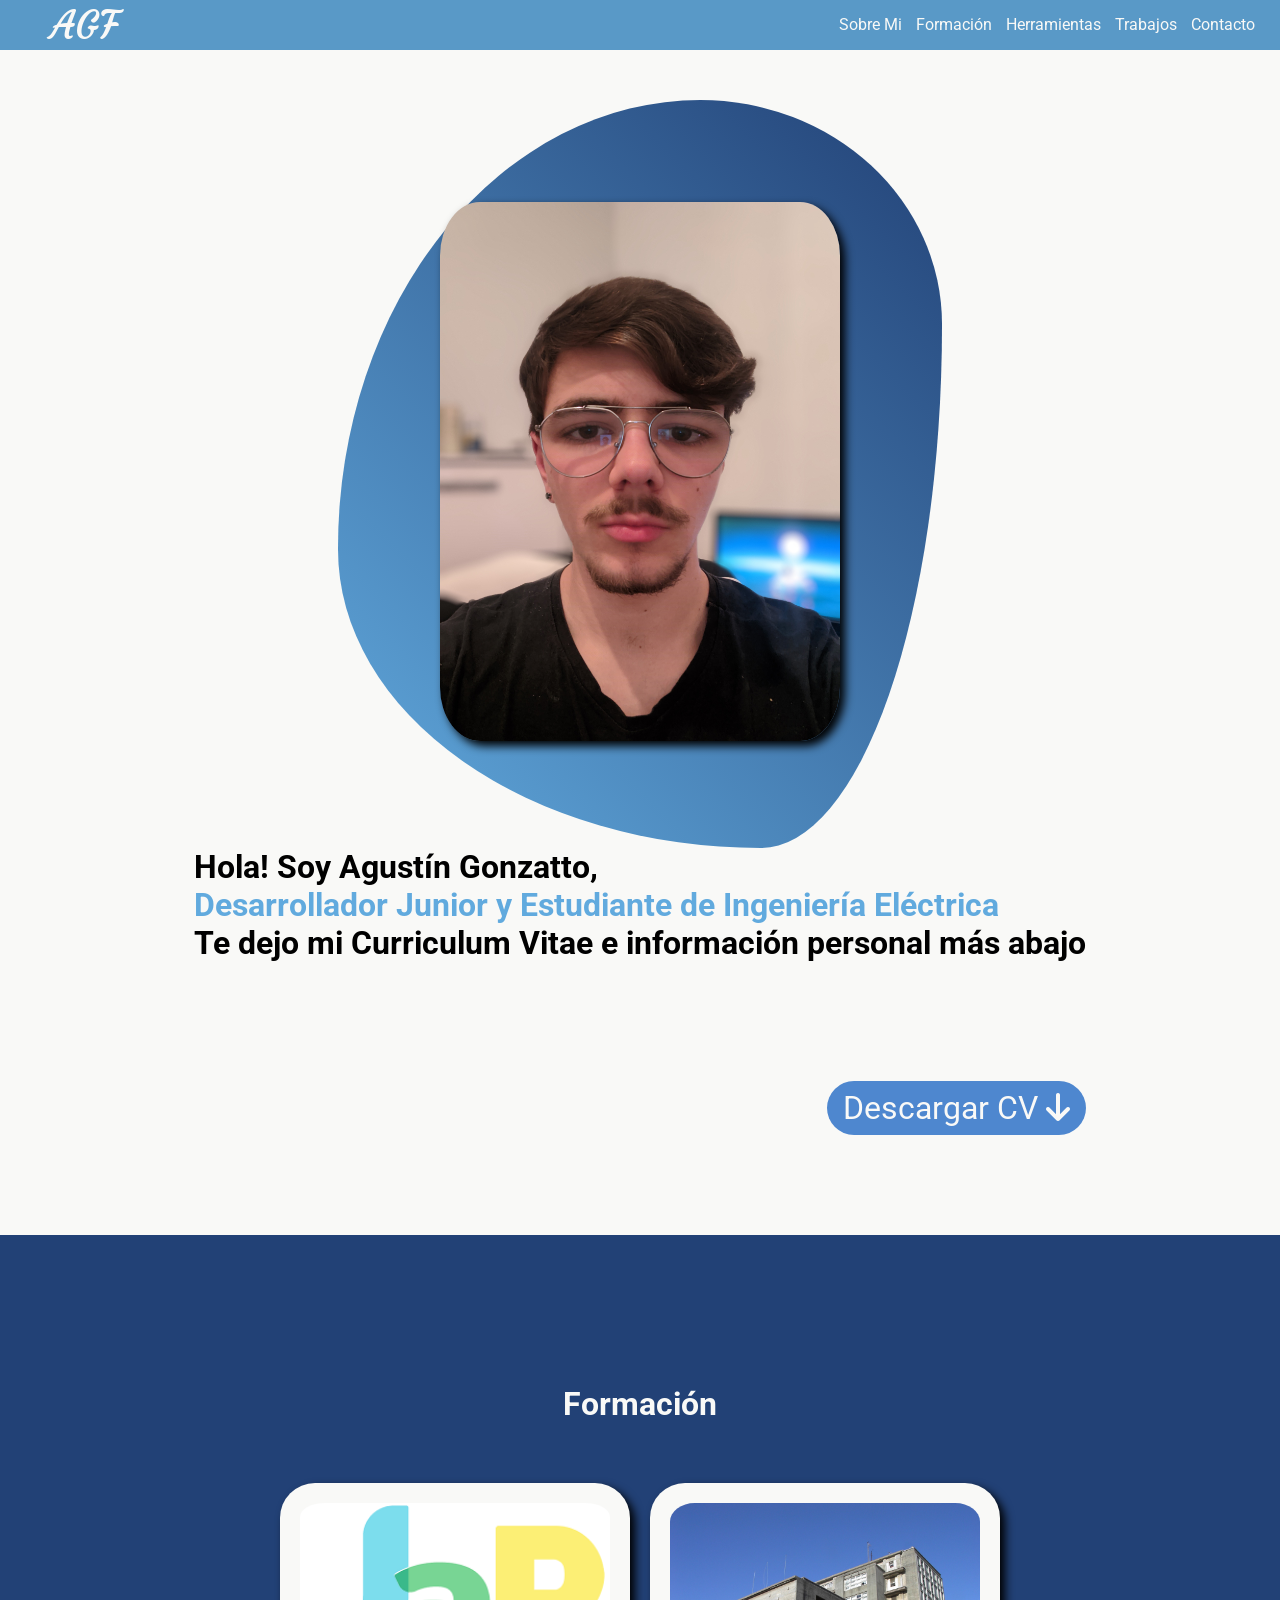
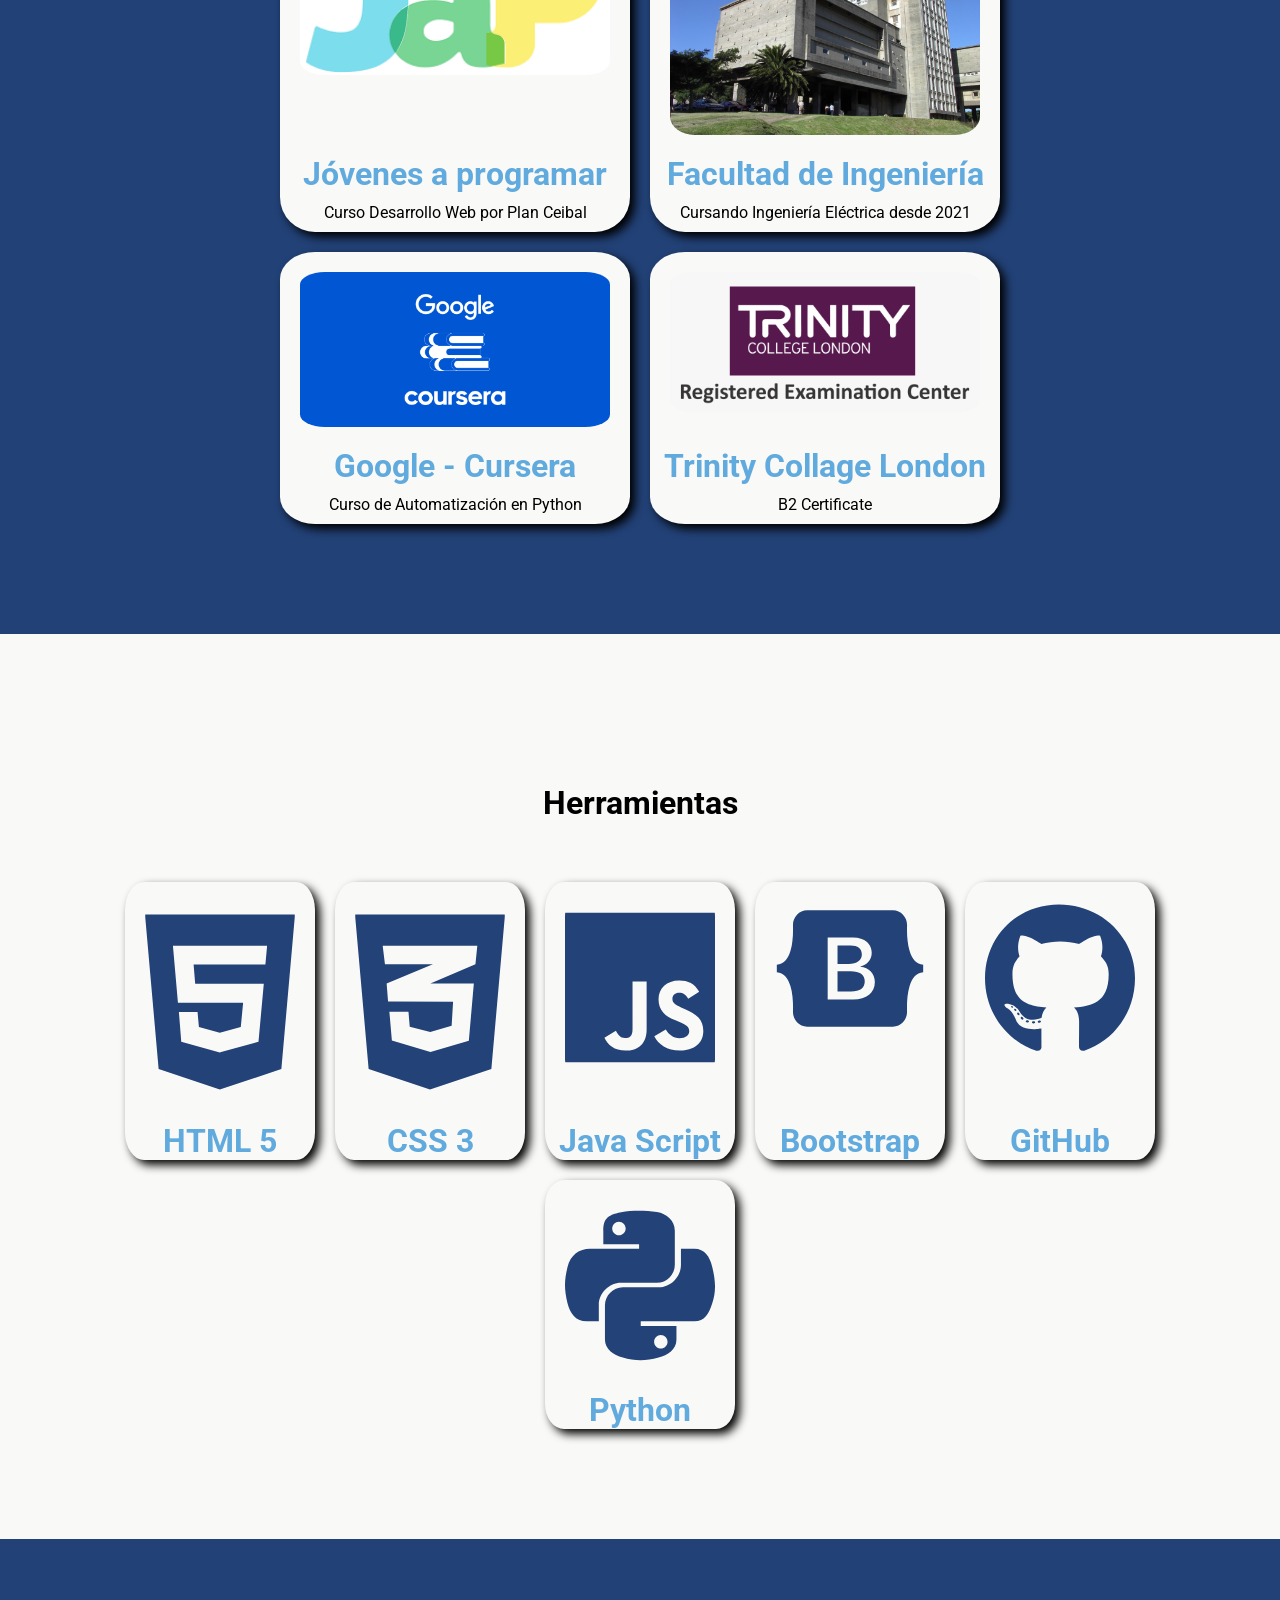
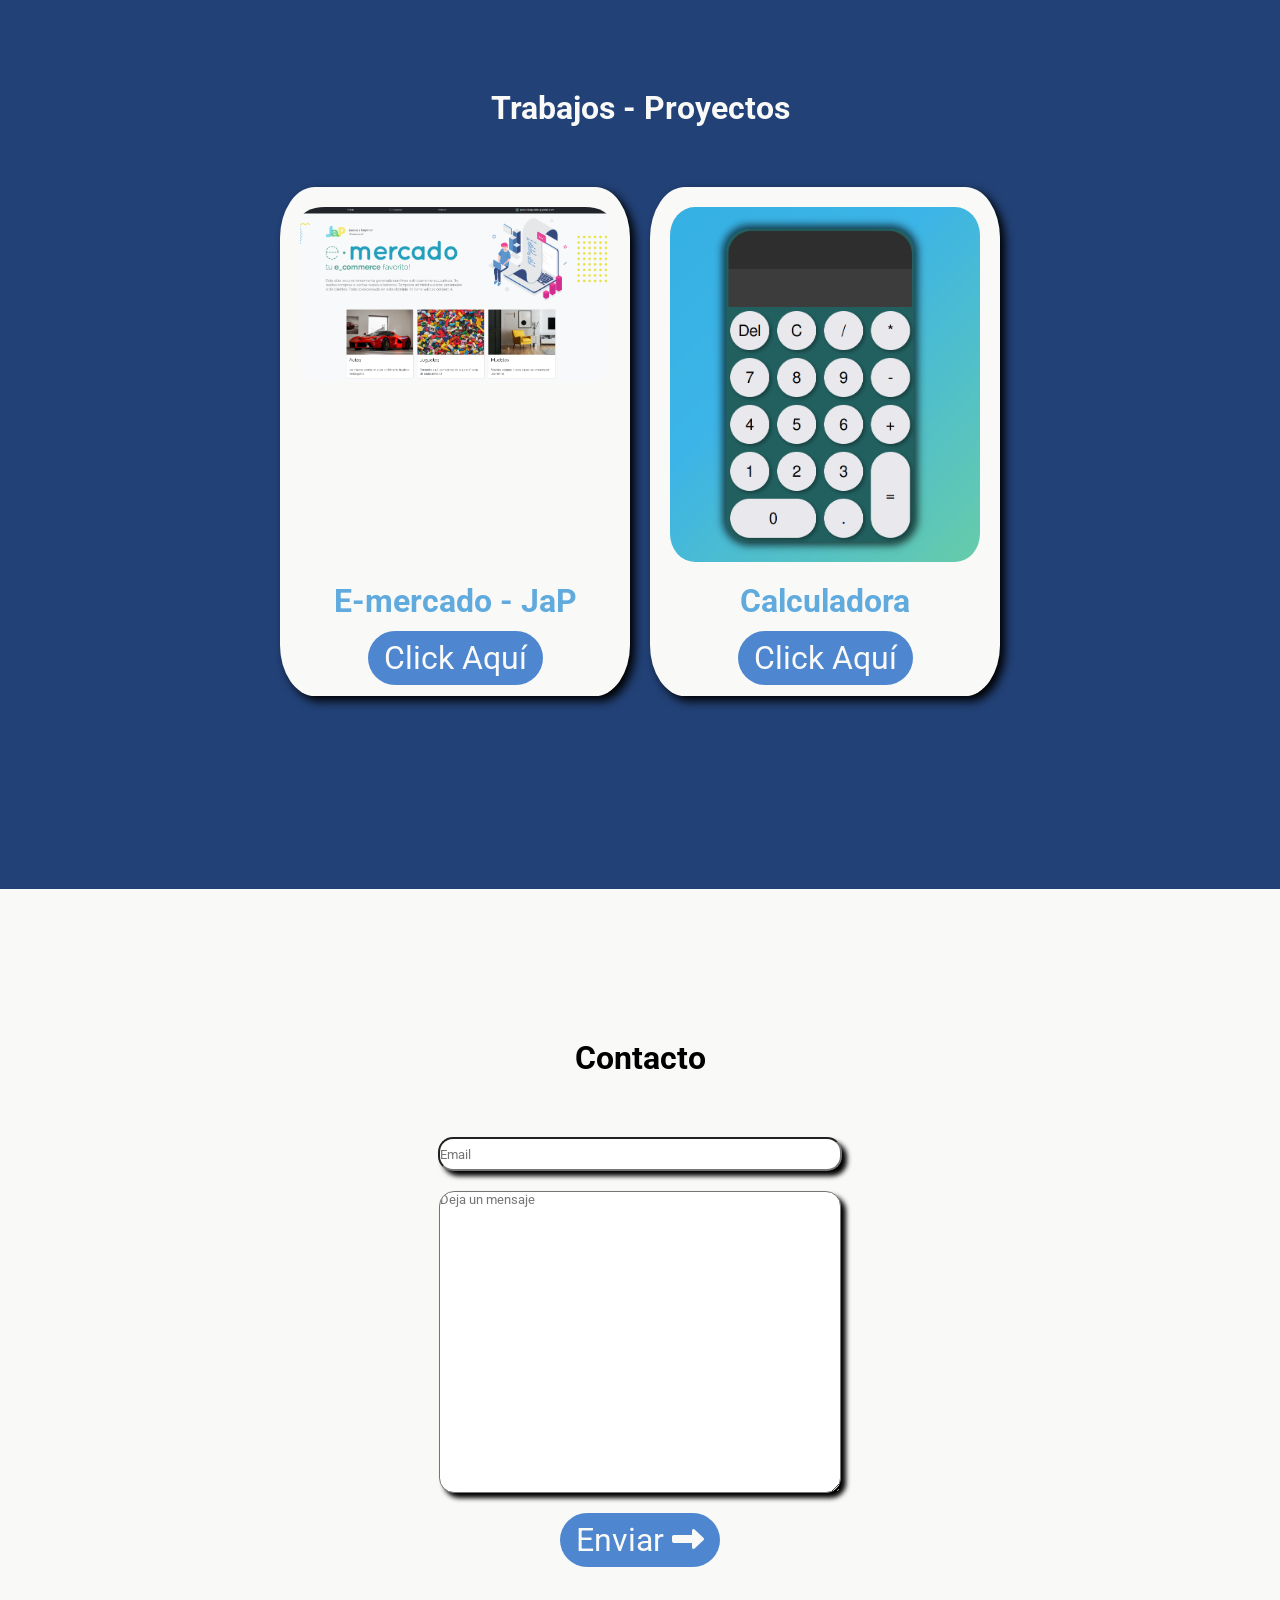
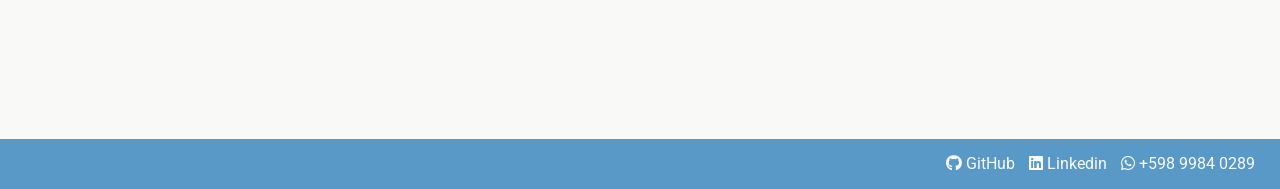
<file: index.html>
<!DOCTYPE html>
<html lang="en">
  <head>
    <meta charset="UTF-8" />
    <meta http-equiv="X-UA-Compatible" content="IE=edge" />
    <meta name="viewport" content="width=device-width, initial-scale=1.0" />
    <link rel="stylesheet" href="css/styles.css" />
    <link rel="shortcut icon" href="img/circle-user-regular.svg" />
    <link
      rel="stylesheet"
      href="https://cdnjs.cloudflare.com/ajax/libs/font-awesome/6.2.1/css/all.min.css"
      integrity="sha512-MV7K8+y+gLIBoVD59lQIYicR65iaqukzvf/nwasF0nqhPay5w/9lJmVM2hMDcnK1OnMGCdVK+iQrJ7lzPJQd1w=="
      crossorigin="anonymous"
      referrerpolicy="no-referrer"
    />
    <title>Porfolio</title>
  </head>
  <body>
    <header>
      <nav>
        <label id="logo">AGF</label>
        <ul id="desplegar">
          <li><a href="#SobreMi">Sobre Mi</a></li>
          <li><a href="#Formación">Formación</a></li>
          <li><a href="#Herramientas">Herramientas</a></li>
          <li><a href="#Trabajos">Trabajos</a></li>
          <li><a href="#Contacto">Contacto</a></li>
        </ul>
        <input type="checkbox" name="checkbox" id="check">
        <label for="check" class="check"><i class="fa-solid fa-bars"></i></label>
      </nav>
    </header>
    <main>
      <div id="SobreMi" class="white">
        <div class="forma">
           <img src="img/Foto.jpg" alt="" />
        </div>
        <div>
          <h1>
            Hola! Soy Agustín Gonzatto,<br />
            <b>Desarrollador Junior y Estudiante de Ingeniería Eléctrica</b
            ><br />Te dejo mi Curriculum Vitae e información personal más abajo
          </h1>
          <br />
          <a id="cv" href="" download="Agustin_Gonzatto_CV.pdf"
            >Descargar CV <i class="fa-solid fa-arrow-down 2xl"></i
          ></a>
        </div>
      </div>
      <div id="Formación" class="dark">
        <h1 class="titulo">Formación</h1>
        <div class="contenedor-tabla">
          <div class="tarjeta">
            <img src="img/Jap.png" alt="" />
            <div>
              <h1>Jóvenes a programar</h1>
              <p>Curso Desarrollo Web por Plan Ceibal</p>
            </div>
          </div>
          <div class="tarjeta">
            <img src="img/Facultad_de_Ingeniería_(Uruguay).jpg" alt="" />
            <div>
              <h1>Facultad de Ingeniería</h1>
              <p>Cursando Ingeniería Eléctrica desde 2021</p>
            </div>
          </div>
          <div class="tarjeta">
            <img src="img/google_x_cursera.png" alt="" />
            <div>
              <h1>Google - Cursera</h1>
              <p>Curso de Automatización en Python</p>
            </div>
          </div>
          <div class="tarjeta">
            <img src="img/trinity.png" alt="" />
            <div>
              <h1>Trinity Collage London</h1>
              <p>B2 Certificate</p>
            </div>
          </div>
        </div>
      </div>
      <div id="Herramientas" class="white">
        <h1 class="titulo">Herramientas</h1>
        <div class="contenedor-tabla">
          <div class="tarjeta">
            <img class="tarjeta-img-2" src="img/html5.svg" alt="" />
            <h1>HTML 5</h1>
          </div>
          <div class="tarjeta">
            <img class="tarjeta-img-2" src="img/css3-alt.svg" alt="" />
            <h1>CSS 3</h1>
          </div>
          <div class="tarjeta">
            <img class="tarjeta-img-2" src="img/js.svg" alt="" />
            <h1>Java Script</h1>
          </div>
          <div class="tarjeta">
            <img class="tarjeta-img-2" src="img/bootstrap.svg" alt="" />
            <h1>Bootstrap</h1>
          </div>
          <div class="tarjeta">
            <img class="tarjeta-img-2" src="img/github.svg" alt="" />
            <h1>GitHub</h1>
          </div>
          <div class="tarjeta">
            <img class="tarjeta-img-2" src="img/python.svg" alt="" />
            <h1>Python</h1>
          </div>
        </div>
      </div>
      <div id="Trabajos" class="dark">
        <h1 class="titulo">Trabajos - Proyectos</h1>
        <div class="contenedor-tabla" id="trabajos">
          
        </div>
      </div>
      <div id="Contacto" class="white">
        <h1 class="titulo">Contacto</h1>
        <form  id="form" method="post" action="https://formsubmit.co/gonzattoagustin1@gmail.com">
          <input type="email" name="email" id="Email" placeholder="Email" required/>
          <textarea name="message" type="textarea" id="texto" cols="30" rows="10" placeholder="Deja un mensaje" required></textarea>
          <a class="enviar" type="submit" href="#Contacto" id="enviar">Enviar <i class="fa-solid fa-right-long "></i></a>
        </form>
      </div>
    </main>
    <footer>
      <nav>
        <ul>
          <li><a href="https://github.com/agustin-gonzatto"><i class="fa-brands fa-github"></i> GitHub</a></li>
          <li><a href="https://www.linkedin.com/in/agustin-gonzatto"><i class="fa-brands fa-linkedin"></i> Linkedin</a></li>
          <li><a href="https://wa.me/59899840289"><i class="fa-brands fa-whatsapp"></i>  +598 9984 0289</a></li>
        </ul>
      </nav>
    </footer>
    <script src="js/index.js"></script>
  </body>
</html>
</file>
<file: css/styles.css>
@import url('https://fonts.googleapis.com/css2?family=Courgette&family=Fredoka+One&family=Roboto&display=swap');

* {
  --background_p: #f9f9f7;
  --background_s: #224176;
  --primary: #61aade;
  --second: #4e87cf;
  --third: #5999c7;
  margin: 0;
  padding: 0;
  font-family: "Roboto", sans-serif;
}

header {
  position: fixed;
  width: 100%;
  z-index: 1;
}

nav {
  background-color: var(--third);
  height: 50px;
  width: 100%;
}

nav ul{
  float: right;
  margin-right: 20px;
}

nav ul li {
 display: inline-block;
 line-height: 50px;
  list-style: none;
  margin: 0 5px;
}

li:hover{
  transition: step-start;
  background-color: var(--primary);
}

a {
  text-decoration: none;
  color: #f9f9f7;
}

#logo {
  color: #f9f9f7;
  font-family: "Courgette", cursive;
  font-size: 40px;
  float: left;
  padding: 0 50px;
  
}
.check{
  margin-right: 30px;
  display: none;
  cursor: pointer;
  float: right;
  color: #f9f9f7;
}

#check{
  display: none;
  float: right;
}

footer{

}

/*MAIN*/
.white {
  background-color: var(--background_p);
  padding: 100px 1rem;
}

.dark {
  background-color: var(--background_s);
  color: #f9f9f7;
  padding: 100px;
}

#cv {
  margin-top:100px ;
  background-color: var(--second);
  font-size: 2rem;
  padding: 0.5rem 1rem;
  border-radius: 2rem;
  float:right;
}

#SobreMi > cv{
  text-align: right;
}

#cv:hover {
  background-color: var(--primary);
}

.forma{
  padding: 8vw;
  background: linear-gradient(45deg, var(--primary) 0%, var(--background_s) 100%);
  border-radius: 60% 40% 30% 70% / 60% 30% 70% 40%;
  animation: liquido 16s ease-in-out infinite;
  text-align: center;
}

@keyframes liquido{
  0%{
    border-radius: 60% 40% 30% 70% / 60% 30% 70% 40%;
    background-size: 100% 100%;
  }
  33%{
    border-radius: 30% 60% 70% 40% / 50% 60% 30% 60%;
    background-size: 300% 150%;
  }
  66%{
    border-radius: 50% 70% 90% 30% / 30% 50% 70% 10%;
    background-size: 400% 200%;
  }
  100%{
    border-radius: 60% 40% 30% 70% / 60% 30% 70% 40%;
    background-size: 100% 100%;
  }    
}

#SobreMi{
  display: flex;
  min-height: calc(100vh - 200px);
  align-items: center;
  justify-content: center;
  flex-wrap: wrap;

}

#SobreMi > p{
  font-size: 2rem;
  color: var(--background_s);
}

#SobreMi img{
  max-width: 400px;
  min-width: 200px;
  width: 100%;
  max-height: 80vh;
  border-radius: 10%;
  box-shadow: 5px 5px 10px rgba(0, 0, 0, 500);
}

b{
  color: var(--primary);
}

#Formación{
  text-align: center;
  min-height: calc(100vh - 200px);
  }

.titulo{
padding: 50px 0;
}
  

.contenedor-tabla{
  display: flex;
  justify-content: center;
  flex-wrap: wrap;
}

.tarjeta{
  background-color: var(--background_p);
  border-radius: 10%;
  max-width: 350px;
  
  text-align: center;
  margin: 10px;
  display: flex;
  flex-direction: column;
  justify-content: space-between;
  align-items: center;
  box-shadow: 5px 5px 10px rgba(0, 0, 0, 500);

}
.tarjeta h1{
  color: var(--primary);
}
.tarjeta p{
  color: black;
  margin: 10px;
}

.tarjeta img{
  border-radius: 8%;
  width: 310px;
  margin: 20px;
}

.tarjeta-img-2{
  max-width: 150px;
  filter: invert(17%) sepia(93%) saturate(848%) hue-rotate(191deg) brightness(100%) contrast(89%);
}

#Herramientas{
  text-align: center;
  min-height: calc(100vh - 200px);
}

#Trabajos {
  text-align: center;
  min-height: calc(100vh - 150px);
}

#Contacto {
  padding: 100px 50px 50px 50px;
  height: calc(100vh - 200px);
  text-align: center;
}

form{
  display: flex;
  flex-direction: column;
  align-items: center;
}

input{
  max-width: 400px;
  width: 100%;
  margin: 10px;
  height: 30px;
  border-radius: 15px;
  box-shadow: 5px 5px 5px rgba(0, 0, 0, 500);
}

#texto{
  width: 100%;
  max-width: 400px;
  height: 300px;
  border-radius: 15px;
  margin: 10px;
  box-shadow: 5px 5px 5px rgba(0, 0, 0, 500);
}

.enviar {
  margin-top:10px ;
  background-color: var(--second);
  font-size: 2rem;
  padding: 0.5rem 1rem;
  border-radius: 2rem;
}

.enviar:hover {
  background-color: var(--primary);
}

@media(max-width:649px){
  #cv{
    float: none;
  }
  .check{
    padding-top: 10px;
    display: block;
    font-size: 30px;
  }
  header nav ul{
    position: fixed;
    width: 100%;
    height: auto;
    text-align: center;
    background-color: var(--third);
    top: 50px;
    left: 100%;
  }
  header nav ul li{
    display: block;
  }
  header nav ul li a{
    color: #f9f9f7;
  }
  nav{
    text-align: center;
  }

  #checkbtn:checked ~ header nav ul{
    left: 0;
  }

  #Contacto{
    min-height: calc(100vh - 150px);
  }
}
</file>
